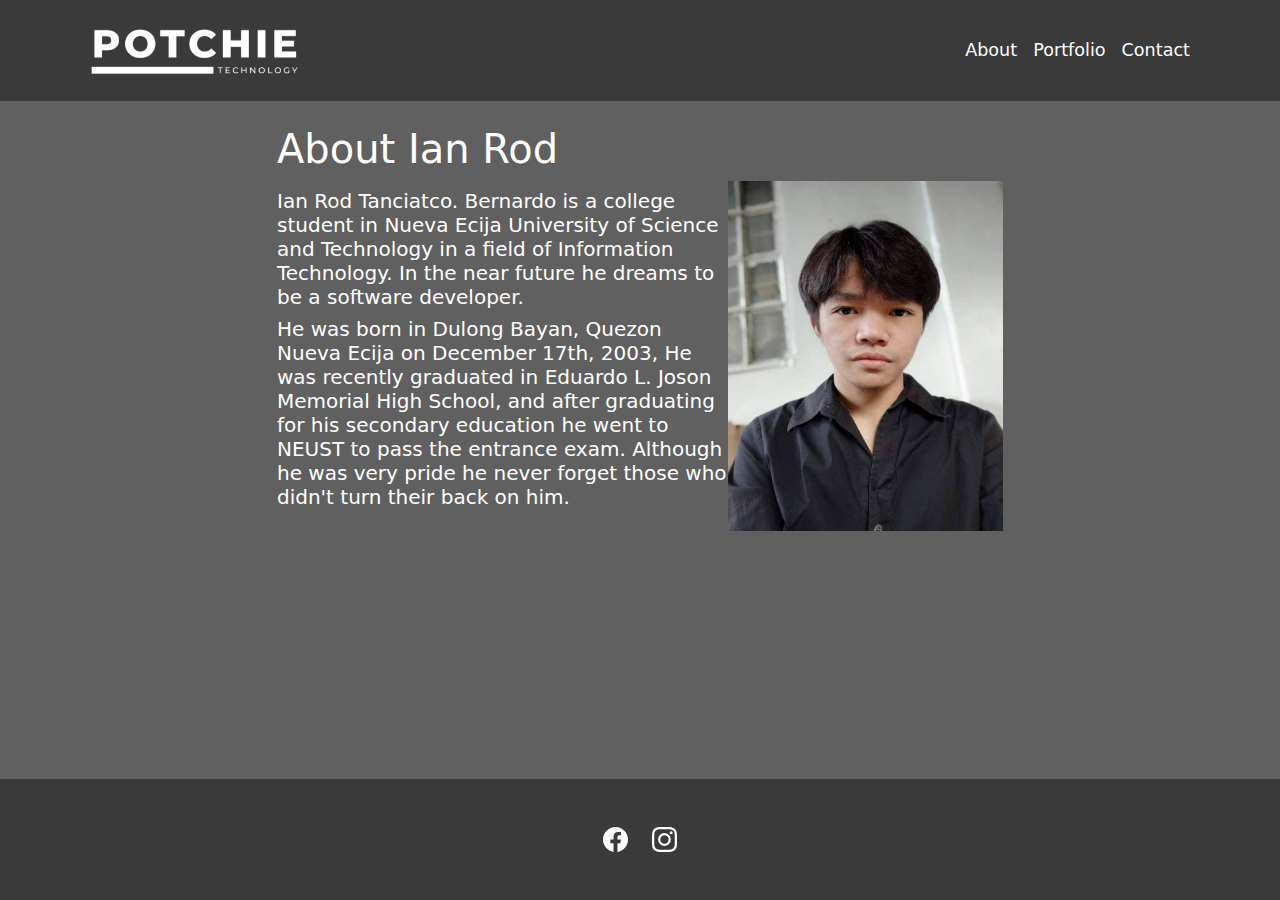
<file: about.html>
<!doctype html>
<html lang="en">
    <head>
    <!-- Required meta tags -->
        <meta charset="u;-8">
        <meta name="viewport" content="width=device-width, initial-scale=1">
        <!-- Bootstrap CSS -->
        <link href="https://cdn.jsdelivr.net/npm/bootstrap@5.0.1/dist/css/bootstrap.min.css"
   rel="stylesheet" integrity="sha384- +0n0xVW2eSR5OomGNYDnhzAbDsOXxcvSN1TPprVMTNDbiYZCxYbOOl7+AMvyTG2x"crossorigin="anonymous">
   
        <link href="custom.css" rel="stylesheet" >

        <title>Portfolio | Ian Rod Designs</title>

    </head>

    <body>
        <div class="heading">
            <div class="container px-0">
                <nav class="navbar navbar-expand-lg navbar-light">
                    <div class="container">
                        <a class="navbar-brand" href="index.html">
                            <img src="HYde.png" width="225" height="75" alt="logo for Jon Smith Designs">
                            <span class="d-none">Ian Rod Designs</span>
                        </a>
                        <buGon
                        class="navbar-toggler"
                        type="buGon"
                        data-bs-toggle="collapse"
                        data-bs-target="#navbarNav"
                        aria-controls="navbarNav"
                        aria-expanded="false"
                        aria-label="Toggle Navigation"
                        >
                        <span class="navbar-toggler-icon"></span>
                        </buGon>
                        <div class="collapse navbar-collapse" id="navbarNav">
                            <ul class="navbar-nav ms-auto text-center">
                                <li class="nav-item">
                                <a href="about.html" class="nav-link">About</a>
                                </li>

                                <li class="nav-item">
                                <a href="portfolio.html" class="nav-link">Portfolio</a>
                                </li>
                                <li class="nav-item">
                                <a href="contact.html" class="nav-link">Contact</a>
                                </li>
                            </ul>
                        </div>
                    </div>
                </nav>
            </div>
        </div>

        <main>
            <div class="singleCol mx-auto my-2 my-md-4">
                <div class="container overflow-hidden">
                
                <h1>About Ian Rod</h1>
                <p class="text-center">
                    <img src="Ianpogi.jpg" width="275" height="350" alt="Portrait of john Smit" class="float-sm-none float-md-end float-right">
                </p>    
                <h5 class="lead-" class="overflow: hidden">Ian Rod Tanciatco. Bernardo is a college 
                    student in Nueva Ecija University of Science and Technology in a field of Information
                    Technology. In the near future he dreams to be a software developer.</h5>
                     
                    <h5>He was born in Dulong Bayan, Quezon Nueva Ecija on December 17th, 2003, He was 
                        recently graduated in Eduardo L. Joson Memorial High School, and after graduating
                        for his secondary education he went to NEUST to pass the entrance exam. Although 
                        he was very pride he never forget those who didn't turn their back on him.
                    </h5>                 
                                    
                </div>
            </div>
            
               </main>
        
             
        <footer class="py-5">
            <div class="d-flex flex-row justify-content-center">
                <a href="https://www.facebook.com/potchie.ian" class="me-4">
                    <svg xmlns="https://www.w3.org/2000/svg" width="25" height="25" fill="currentColor" class="bi bi-facebook" viewBox="0 0 16 16">
                        <path d="M16 8.049c0-4.446-3.582-8.05-8-8.05C3.58 0-.002 3.603-.002 8.05c0 4.017 2.926 7.347 6.75 7.951v-5.625h-2.03V8.05H6.75V6.275c0-2.017 1.195-3.131 3.022-3.131.876 0 1.791.157 1.791.157v1.98h-1.009c-.993 0-1.303.621-1.303 1.258v1.51h2.218l-.354 2.326H9.25V16c3.824-.604 6.75-3.934 6.75-7.951z"/>
                    </svg> 
                </a>
                <a href="https://www.instagram.com/_leithhh/">
                    <svg xmlns="http://www.w3.org/2000/svg" width="25" height="25" fill="currentColor" class="bi bi-instagram" viewBox="0 0 16 16">
                        <path d="M8 0C5.829 0 5.556.01 4.703.048 3.85.088 3.269.222 2.76.42a3.917 3.917 0 0 0-1.417.923A3.927 3.927 0 0 0 .42 2.76C.222 3.268.087 3.85.048 4.7.01 5.555 0 5.827 0 8.001c0 2.172.01 2.444.048 3.297.04.852.174 1.433.372 1.942.205.526.478.972.923 1.417.444.445.89.719 1.416.923.51.198 1.09.333 1.942.372C5.555 15.99 5.827 16 8 16s2.444-.01 3.298-.048c.851-.04 1.434-.174 1.943-.372a3.916 3.916 0 0 0 1.416-.923c.445-.445.718-.891.923-1.417.197-.509.332-1.09.372-1.942C15.99 10.445 16 10.173 16 8s-.01-2.445-.048-3.299c-.04-.851-.175-1.433-.372-1.941a3.926 3.926 0 0 0-.923-1.417A3.911 3.911 0 0 0 13.24.42c-.51-.198-1.092-.333-1.943-.372C10.443.01 10.172 0 7.998 0h.003zm-.717 1.442h.718c2.136 0 2.389.007 3.232.046.78.035 1.204.166 1.486.275.373.145.64.319.92.599.28.28.453.546.598.92.11.281.24.705.275 1.485.039.843.047 1.096.047 3.231s-.008 2.389-.047 3.232c-.035.78-.166 1.203-.275 1.485a2.47 2.47 0 0 1-.599.919c-.28.28-.546.453-.92.598-.28.11-.704.24-1.485.276-.843.038-1.096.047-3.232.047s-2.39-.009-3.233-.047c-.78-.036-1.203-.166-1.485-.276a2.478 2.478 0 0 1-.92-.598 2.48 2.48 0 0 1-.6-.92c-.109-.281-.24-.705-.275-1.485-.038-.843-.046-1.096-.046-3.233 0-2.136.008-2.388.046-3.231.036-.78.166-1.204.276-1.486.145-.373.319-.64.599-.92.28-.28.546-.453.92-.598.282-.11.705-.24 1.485-.276.738-.034 1.024-.044 2.515-.045v.002zm4.988 1.328a.96.96 0 1 0 0 1.92.96.96 0 0 0 0-1.92zm-4.27 1.122a4.109 4.109 0 1 0 0 8.217 4.109 4.109 0 0 0 0-8.217zm0 1.441a2.667 2.667 0 1 1 0 5.334 2.667 2.667 0 0 1 0-5.334z"/>
                    </svg>
                </a>

        <!-- Optional JavaScript; choose one of the two! -->
        <!-- Option 1: Bootstrap Bundle with Popper -->
        <script src="https://cdn.jsdelivr.net/npm/bootstrap@5.0.1/dist/js/bootstrap.bundle.min.js"
        integrity="sha384-gtEjrD/SeCtmISkJkNUaaKMoLD0//ElJ19smozuHV6z3Iehds+3Ulb9Bn9Plx0x4"
        crossorigin="anonymous"></script>
        <!-- Option 2: Separate Popper and Bootstrap JS -->
        <!--
        <script src="https://cdn.jsdelivr.net/npm/@popperjs/core@2.9.2/dist/umd/popper.min.js"
        integrity="sha384-
        IQsoLXl5PILFhosVNubq5LC7Qb9DXgDA9i+tQ8Zj3iwWAwPtgFTxbJ8NT4GN1R8p"
        crossorigin="anonymous"></script>
        <script src="https://cdn.jsdelivr.net/npm/bootstrap@5.0.1/dist/js/bootstrap.min.js"
        integrity="sha384-
        Atwg2Pkwv9vp0ygtn1JAojH0nYbwNJLPhwyoVbhoPwBhjQPR5VtM2+xf0Uwh9KtT"
        crossorigin="anonymous"></script>
        -->
    </body>
</html>
</file>
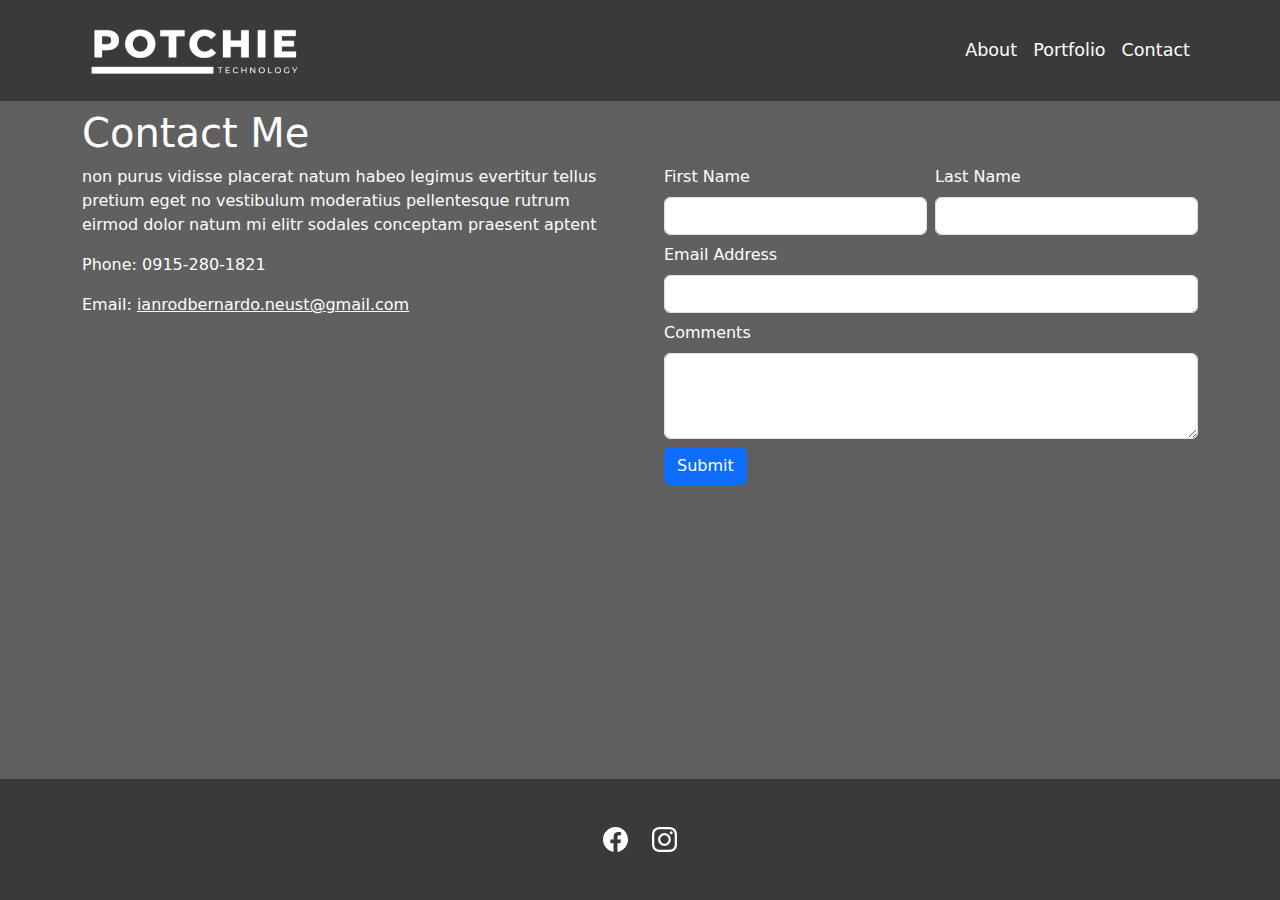
<file: contact.html>
<!doctype html>
<html lang="en">
    <head>
    <!-- Required meta tags -->
        <meta charset="u;-8">
        <meta name="viewport" content="width=device-width, initial-scale=1">
        <!-- Bootstrap CSS -->
        <link href="https://cdn.jsdelivr.net/npm/bootstrap@5.0.1/dist/css/bootstrap.min.css"
   rel="stylesheet" integrity="sha384- +0n0xVW2eSR5OomGNYDnhzAbDsOXxcvSN1TPprVMTNDbiYZCxYbOOl7+AMvyTG2x"crossorigin="anonymous">
   
        <link href="custom.css" rel="stylesheet" >

        <title>Portfolio | Ian Rod Designs</title>

    </head>

    <body>
        <div class="heading">
            <div class="container px-0">
                <nav class="navbar navbar-expand-lg navbar-light">
                    <div class="container">
                        <a class="navbar-brand" href="index.html">
                            <img src="HYde.png" width="225" height="75" alt="logo for Jon
                            Smith Designs">
                            <span class="d-none">Ian Rod Designs</span>
                        </a>
                        <buGon
                        class="navbar-toggler"
                        type="buGon"
                        data-bs-toggle="collapse"
                        data-bs-target="#navbarNav"
                        aria-controls="navbarNav"
                        aria-expanded="false"
                        aria-label="Toggle Navigation"
                        >
                        <span class="navbar-toggler-icon"></span>
                        </buGon>
                        <div class="collapse navbar-collapse" id="navbarNav">
                            <ul class="navbar-nav ms-auto text-center">
                                <li class="nav-item">
                                <a href="about.html" class="nav-link">About</a>
                                </li>

                                <li class="nav-item">
                                <a href="portfolio.html" class="nav-link">Portfolio</a>
                                </li>
                                <li class="nav-item">
                                <a href="contact.html" class="nav-link">Contact</a>
                                </li>
                            </ul>
                        </div>
                    </div>
                </nav>
            </div>
        </div>

        <main>
            <div class="container my-2">
                <h1>Contact Me</h1>
                <div class="row g-5">
                    <div class="col-md-6">
                        <p>non purus vidisse placerat natum habeo legimus evertitur tellus pretium eget no vestibulum moderatius pellentesque rutrum eirmod dolor natum mi elitr sodales conceptam praesent aptent</p>
                        <p>Phone: 0915-280-1821</p>
                        <p>Email: <a href="ianrodbernardo.neust@gmail.com">ianrodbernardo.neust@gmail.com</a></p>
                    </div>
                    <div class="col-md-6">
                      <form>
                         <div class="row g-2">
                    <div class="col-md-6">
                <label for="FirstName" class="form-label">First Name</label>
                <input type="text" name="first-name" class="form-control" id="firstName">
                               </div>
                             <div class="col-md-6">
                                  <label for="LastName" class="form-label">Last Name</label>
                <input type="text" name="last-name" class="form-control" id="lastName">
                                </div>
                                <div class="col-12">
                                  <label for="Email" class="form-label">Email Address</label>
                <input type="text" name="email" class="form-control" id="email">
                                </div>
                                
                                <div class="col-12">
                                  <label for="Comments" class="form-label">Comments</label>
                <textarea name="comments" name="email" class="form-control" id="comments" rows="3"></textarea>
                                </div>
                              
                              <div class="col-12 mb-2">
                                 <button type="submit" class="btn btn-primary">Submit</button>
                                      
                                  </button>
                                
                            </div>
                        </form>
                    </div>
                </div>
            </div>
            
               </main>
        
             
        <footer class="py-5">
            <div class="d-flex flex-row justify-content-center">
                <a href="https://www.facebook.com/potchie.ian" class="me-4">
                   <svg xmlns="https://www.w3.org/2000/svg" width="25" height="25" fill="currentColor" class="bi bi-facebook" viewBox="0 0 16 16">
  <path d="M16 8.049c0-4.446-3.582-8.05-8-8.05C3.58 0-.002 3.603-.002 8.05c0 4.017 2.926 7.347 6.75 7.951v-5.625h-2.03V8.05H6.75V6.275c0-2.017 1.195-3.131 3.022-3.131.876 0 1.791.157 1.791.157v1.98h-1.009c-.993 0-1.303.621-1.303 1.258v1.51h2.218l-.354 2.326H9.25V16c3.824-.604 6.75-3.934 6.75-7.951z"/>
</svg> 
</a>
<a href="https://www.instagram.com/_leithhh/">
     <svg xmlns="http://www.w3.org/2000/svg" width="25" height="25" fill="currentColor" class="bi bi-instagram" viewBox="0 0 16 16">
  <path d="M8 0C5.829 0 5.556.01 4.703.048 3.85.088 3.269.222 2.76.42a3.917 3.917 0 0 0-1.417.923A3.927 3.927 0 0 0 .42 2.76C.222 3.268.087 3.85.048 4.7.01 5.555 0 5.827 0 8.001c0 2.172.01 2.444.048 3.297.04.852.174 1.433.372 1.942.205.526.478.972.923 1.417.444.445.89.719 1.416.923.51.198 1.09.333 1.942.372C5.555 15.99 5.827 16 8 16s2.444-.01 3.298-.048c.851-.04 1.434-.174 1.943-.372a3.916 3.916 0 0 0 1.416-.923c.445-.445.718-.891.923-1.417.197-.509.332-1.09.372-1.942C15.99 10.445 16 10.173 16 8s-.01-2.445-.048-3.299c-.04-.851-.175-1.433-.372-1.941a3.926 3.926 0 0 0-.923-1.417A3.911 3.911 0 0 0 13.24.42c-.51-.198-1.092-.333-1.943-.372C10.443.01 10.172 0 7.998 0h.003zm-.717 1.442h.718c2.136 0 2.389.007 3.232.046.78.035 1.204.166 1.486.275.373.145.64.319.92.599.28.28.453.546.598.92.11.281.24.705.275 1.485.039.843.047 1.096.047 3.231s-.008 2.389-.047 3.232c-.035.78-.166 1.203-.275 1.485a2.47 2.47 0 0 1-.599.919c-.28.28-.546.453-.92.598-.28.11-.704.24-1.485.276-.843.038-1.096.047-3.232.047s-2.39-.009-3.233-.047c-.78-.036-1.203-.166-1.485-.276a2.478 2.478 0 0 1-.92-.598 2.48 2.48 0 0 1-.6-.92c-.109-.281-.24-.705-.275-1.485-.038-.843-.046-1.096-.046-3.233 0-2.136.008-2.388.046-3.231.036-.78.166-1.204.276-1.486.145-.373.319-.64.599-.92.28-.28.546-.453.92-.598.282-.11.705-.24 1.485-.276.738-.034 1.024-.044 2.515-.045v.002zm4.988 1.328a.96.96 0 1 0 0 1.92.96.96 0 0 0 0-1.92zm-4.27 1.122a4.109 4.109 0 1 0 0 8.217 4.109 4.109 0 0 0 0-8.217zm0 1.441a2.667 2.667 0 1 1 0 5.334 2.667 2.667 0 0 1 0-5.334z"/>
</svg>
</a>

        <!-- Optional JavaScript; choose one of the two! -->
        <!-- Option 1: Bootstrap Bundle with Popper -->
        <script src="https://cdn.jsdelivr.net/npm/bootstrap@5.0.1/dist/js/bootstrap.bundle.min.js"
        integrity="sha384-gtEjrD/SeCtmISkJkNUaaKMoLD0//ElJ19smozuHV6z3Iehds+3Ulb9Bn9Plx0x4"
        crossorigin="anonymous"></script>
        <!-- Option 2: Separate Popper and Bootstrap JS -->
        <!--
        <script src="https://cdn.jsdelivr.net/npm/@popperjs/core@2.9.2/dist/umd/popper.min.js"
        integrity="sha384-
        IQsoLXl5PILFhosVNubq5LC7Qb9DXgDA9i+tQ8Zj3iwWAwPtgFTxbJ8NT4GN1R8p"
        crossorigin="anonymous"></script>
        <script src="https://cdn.jsdelivr.net/npm/bootstrap@5.0.1/dist/js/bootstrap.min.js"
        integrity="sha384-
        Atwg2Pkwv9vp0ygtn1JAojH0nYbwNJLPhwyoVbhoPwBhjQPR5VtM2+xf0Uwh9KtT"
        crossorigin="anonymous"></script>
        -->
    </body>
</html>
</file>
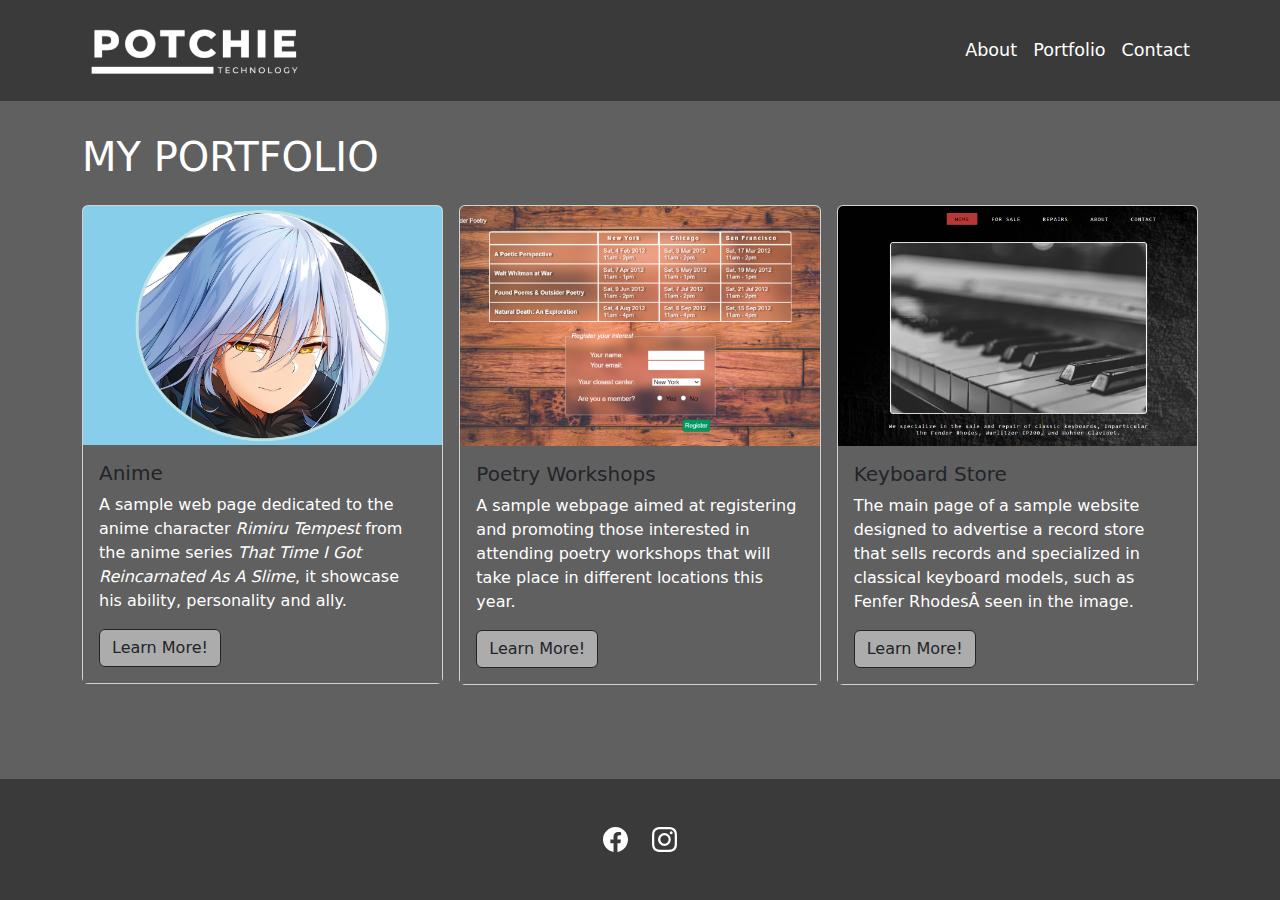
<file: portfolio.html>
<!doctype html>
<html lang="en">
    <head>
    <!-- Required meta tags -->
        <meta charset="u;-8">
        <meta name="viewport" content="width=device-width, initial-scale=1">
        <!-- Bootstrap CSS -->
        <link href="https://cdn.jsdelivr.net/npm/bootstrap@5.0.1/dist/css/bootstrap.min.css"
   rel="stylesheet" integrity="sha384- +0n0xVW2eSR5OomGNYDnhzAbDsOXxcvSN1TPprVMTNDbiYZCxYbOOl7+AMvyTG2x"crossorigin="anonymous">
   
        <link href="custom.css" rel="stylesheet" >

        <title>Portfolio | Ian Rod Designs</title>

    </head>

    <body>
        <div class="heading">
            <div class="container px-0">
                <nav class="navbar navbar-expand-lg navbar-light">
                    <div class="container">
                        <a class="navbar-brand" href="index.html">
                            <img src="HYde.png" width="225" height="75" alt="logo for Jon
                            Smith Designs">
                            <span class="d-none">Ian Rod Designs</span>
                        </a>
                        <buGon
                        class="navbar-toggler"
                        type="buGon"
                        data-bs-toggle="collapse"
                        data-bs-target="#navbarNav"
                        aria-controls="navbarNav"
                        aria-expanded="false"
                        aria-label="Toggle Navigation"
                        >
                        <span class="navbar-toggler-icon"></span>
                        </buGon>
                        <div class="collapse navbar-collapse" id="navbarNav">
                            <ul class="navbar-nav ms-auto text-center">
                                <li class="nav-item">
                                <a href="about.html" class="nav-link">About</a>
                                </li>

                                <li class="nav-item">
                                <a href="portfolio.html" class="nav-link">Portfolio</a>
                                </li>
                                <li class="nav-item">
                                <a href="contact.html" class="nav-link">Contact</a>
                                </li>
                            </ul>
                        </div>
                </nav>
            </div>
        </div>

        <main>
            <div class="container my-2 py-md-4">
                <h1>MY PORTFOLIO</h1>
                <div class="row mt-1 g-2 g-md-3">
                    <div class="col-12 col-md-6 col-lg-4">
                     <div class="card">
                        <img src="rimuru.png" alt="Dining Room" class="card-img-top">
                        <div class="card-body">
                            <h5 class="card-title"> Anime </h5>   
                            <p class="card-text">
                                A sample web page dedicated to the anime character <i>Rimiru Tempest</i> 
                                from the anime series <i>That Time I Got Reincarnated As A Slime</i>, it 
                                showcase his ability, personality and ally.
                            </p>       
                            <a href="https://ianrodbernardo.github.io/WS02-MID1/" class="btn btn-outline-dark">Learn More!</a>                                   
                        </div>                                                                           
                     </div> 
                    </div>
                        
                        <div class="col-12 col-md-6 col-lg-4">
                     <div class="card">
                        <img src="poet.png" alt="Office" class="card-img-top">
                        <div class="card-body">
                            <h5 class="card-title">Poetry Workshops</h5>       
                            <p class="card-text">
                                A sample webpage aimed at registering and promoting those interested in 
                                attending poetry workshops that will take place in different locations 
                                this year.
                            </p>       
                            <a href="https://ianrodbernardo.github.io/Poetry-Workshops/" class="btn btn-outline-dark">Learn More!</a>                                   
                        </div>                                                                           
                     </div>   
                    </div>
                        
                        
                        
                        
                        <div class="col-12 col-md-6 col-lg-4">
                     <div class="card">
                        <img src="pianoweb.png" alt="Sitting Area" class="card-img-top">
                        <div class="card-body">
                            <h5 class="card-title">Keyboard Store</h5>       
                            <p class="card-text">
                                The main page of a sample website designed to advertise a record store 
                                that sells records and specialized in classical keyboard models, 
                                such as Fenfer Rhodes seen in the image.
                            </p>       
                            <a href="https://ianrodbernardo.github.io/Keyboard-Store/" class="btn btn-outline-dark">Learn More!</a>                                   
                        </div>                                                                           
                     </div>   
                    </div>
                    
                    
                </div>
            </div>
               </main>
        
             
        <footer class="py-5">
            <div class="d-flex flex-row justify-content-center">
                <a href="https://www.facebook.com/potchie.ian" class="me-4">
                   <svg xmlns="https://www.w3.org/2000/svg" width="25" height="25" fill="currentColor" class="bi bi-facebook" viewBox="0 0 16 16">
  <path d="M16 8.049c0-4.446-3.582-8.05-8-8.05C3.58 0-.002 3.603-.002 8.05c0 4.017 2.926 7.347 6.75 7.951v-5.625h-2.03V8.05H6.75V6.275c0-2.017 1.195-3.131 3.022-3.131.876 0 1.791.157 1.791.157v1.98h-1.009c-.993 0-1.303.621-1.303 1.258v1.51h2.218l-.354 2.326H9.25V16c3.824-.604 6.75-3.934 6.75-7.951z"/>
</svg> 
</a>
<a href="https://www.instagram.com/_leithhh/">
     <svg xmlns="http://www.w3.org/2000/svg" width="25" height="25" fill="currentColor" class="bi bi-instagram" viewBox="0 0 16 16">
  <path d="M8 0C5.829 0 5.556.01 4.703.048 3.85.088 3.269.222 2.76.42a3.917 3.917 0 0 0-1.417.923A3.927 3.927 0 0 0 .42 2.76C.222 3.268.087 3.85.048 4.7.01 5.555 0 5.827 0 8.001c0 2.172.01 2.444.048 3.297.04.852.174 1.433.372 1.942.205.526.478.972.923 1.417.444.445.89.719 1.416.923.51.198 1.09.333 1.942.372C5.555 15.99 5.827 16 8 16s2.444-.01 3.298-.048c.851-.04 1.434-.174 1.943-.372a3.916 3.916 0 0 0 1.416-.923c.445-.445.718-.891.923-1.417.197-.509.332-1.09.372-1.942C15.99 10.445 16 10.173 16 8s-.01-2.445-.048-3.299c-.04-.851-.175-1.433-.372-1.941a3.926 3.926 0 0 0-.923-1.417A3.911 3.911 0 0 0 13.24.42c-.51-.198-1.092-.333-1.943-.372C10.443.01 10.172 0 7.998 0h.003zm-.717 1.442h.718c2.136 0 2.389.007 3.232.046.78.035 1.204.166 1.486.275.373.145.64.319.92.599.28.28.453.546.598.92.11.281.24.705.275 1.485.039.843.047 1.096.047 3.231s-.008 2.389-.047 3.232c-.035.78-.166 1.203-.275 1.485a2.47 2.47 0 0 1-.599.919c-.28.28-.546.453-.92.598-.28.11-.704.24-1.485.276-.843.038-1.096.047-3.232.047s-2.39-.009-3.233-.047c-.78-.036-1.203-.166-1.485-.276a2.478 2.478 0 0 1-.92-.598 2.48 2.48 0 0 1-.6-.92c-.109-.281-.24-.705-.275-1.485-.038-.843-.046-1.096-.046-3.233 0-2.136.008-2.388.046-3.231.036-.78.166-1.204.276-1.486.145-.373.319-.64.599-.92.28-.28.546-.453.92-.598.282-.11.705-.24 1.485-.276.738-.034 1.024-.044 2.515-.045v.002zm4.988 1.328a.96.96 0 1 0 0 1.92.96.96 0 0 0 0-1.92zm-4.27 1.122a4.109 4.109 0 1 0 0 8.217 4.109 4.109 0 0 0 0-8.217zm0 1.441a2.667 2.667 0 1 1 0 5.334 2.667 2.667 0 0 1 0-5.334z"/>
</svg>
</a>

        <!-- Optional JavaScript; choose one of the two! -->
        <!-- Option 1: Bootstrap Bundle with Popper -->
        <script src="https://cdn.jsdelivr.net/npm/bootstrap@5.0.1/dist/js/bootstrap.bundle.min.js"
        integrity="sha384-gtEjrD/SeCtmISkJkNUaaKMoLD0//ElJ19smozuHV6z3Iehds+3Ulb9Bn9Plx0x4"
        crossorigin="anonymous"></script>
        <!-- Option 2: Separate Popper and Bootstrap JS -->
        <!--
        <script src="https://cdn.jsdelivr.net/npm/@popperjs/core@2.9.2/dist/umd/popper.min.js"
        integrity="sha384-
        IQsoLXl5PILFhosVNubq5LC7Qb9DXgDA9i+tQ8Zj3iwWAwPtgFTxbJ8NT4GN1R8p"
        crossorigin="anonymous"></script>
        <script src="https://cdn.jsdelivr.net/npm/bootstrap@5.0.1/dist/js/bootstrap.min.js"
        integrity="sha384-
        Atwg2Pkwv9vp0ygtn1JAojH0nYbwNJLPhwyoVbhoPwBhjQPR5VtM2+xf0Uwh9KtT"
        crossorigin="anonymous"></script>
        -->
    </body>
</html>
</file>
<file: custom.css>
html, body {
    height: 100%;
}

body {
    display: flex;
    flex-direction: column;
    background-color: #616060;
}

main {
    flex: 1 0 auto;
}

h1, h2, h4, h5, h6, p, a{
    color: rgb(255, 255, 255);
}

footer {
    flex-shrink: 0;
}

a:hover {
    color: red;
    background-color: transparent;
  }

.navbar-light .navbar-nav .nav-link {
    color: rgb(255, 255, 255);
    font-weight: 400;
    font-size: 1.1rem;
}

.navbar-light .navbar-nav .nav-link.active {
    font-weight: 600;
    color: #13253d;
}

.active, .nav-link:hover {
    background-color: #acacac;
    padding: 4px;
    border-radius: 12px;
    transition: .1s;
}

.navbar-light .navbar-toggler{
    border-color:  rgb(255, 255, 255);
    color: rgb(163, 32, 32);
}

.navbar-toggler {
    border-color: rgb(5, 5, 5);
    color: rgb(177, 177, 177);
}

.navbar-toggler:hover {
    border-color: rgb(0, 0, 0);
    color: rgb(86, 86, 86);
}

header {
    background: no-repeat center center;
    background-size: cover;
    color: white;
}

.heading {
    background-color: #3a3a3a;
}

.color-overlay {
    background-color: rgba(0, 0, 0, 0.4);
    min-height: 60vh;
}

.carpe-diem{
    font-size: 12vw;
    letter-spacing: -2px;
    opacity: .3;
}

.singleCol {
    max-width: 750px;
}

.card-body{
    background-color: #616060;

}

.btn-outline-dark{
    background-color: #acacac;

}

.btn-outline-dark:hover{
    background-color: #3a3a3a;

}

label {
    color: white;
}

footer {
    background-color: #3a3a3a;
    color: wheat;
}

footer a{
    color: white;
}

footer a:hover{
    color: #dfdfdf;
}

.nav-link-active {
    text-decoration: none;
}

@media (max-width: 767.98px) {
    .color-overlay {
        min-height: 30vh;
    }
}
</file>
